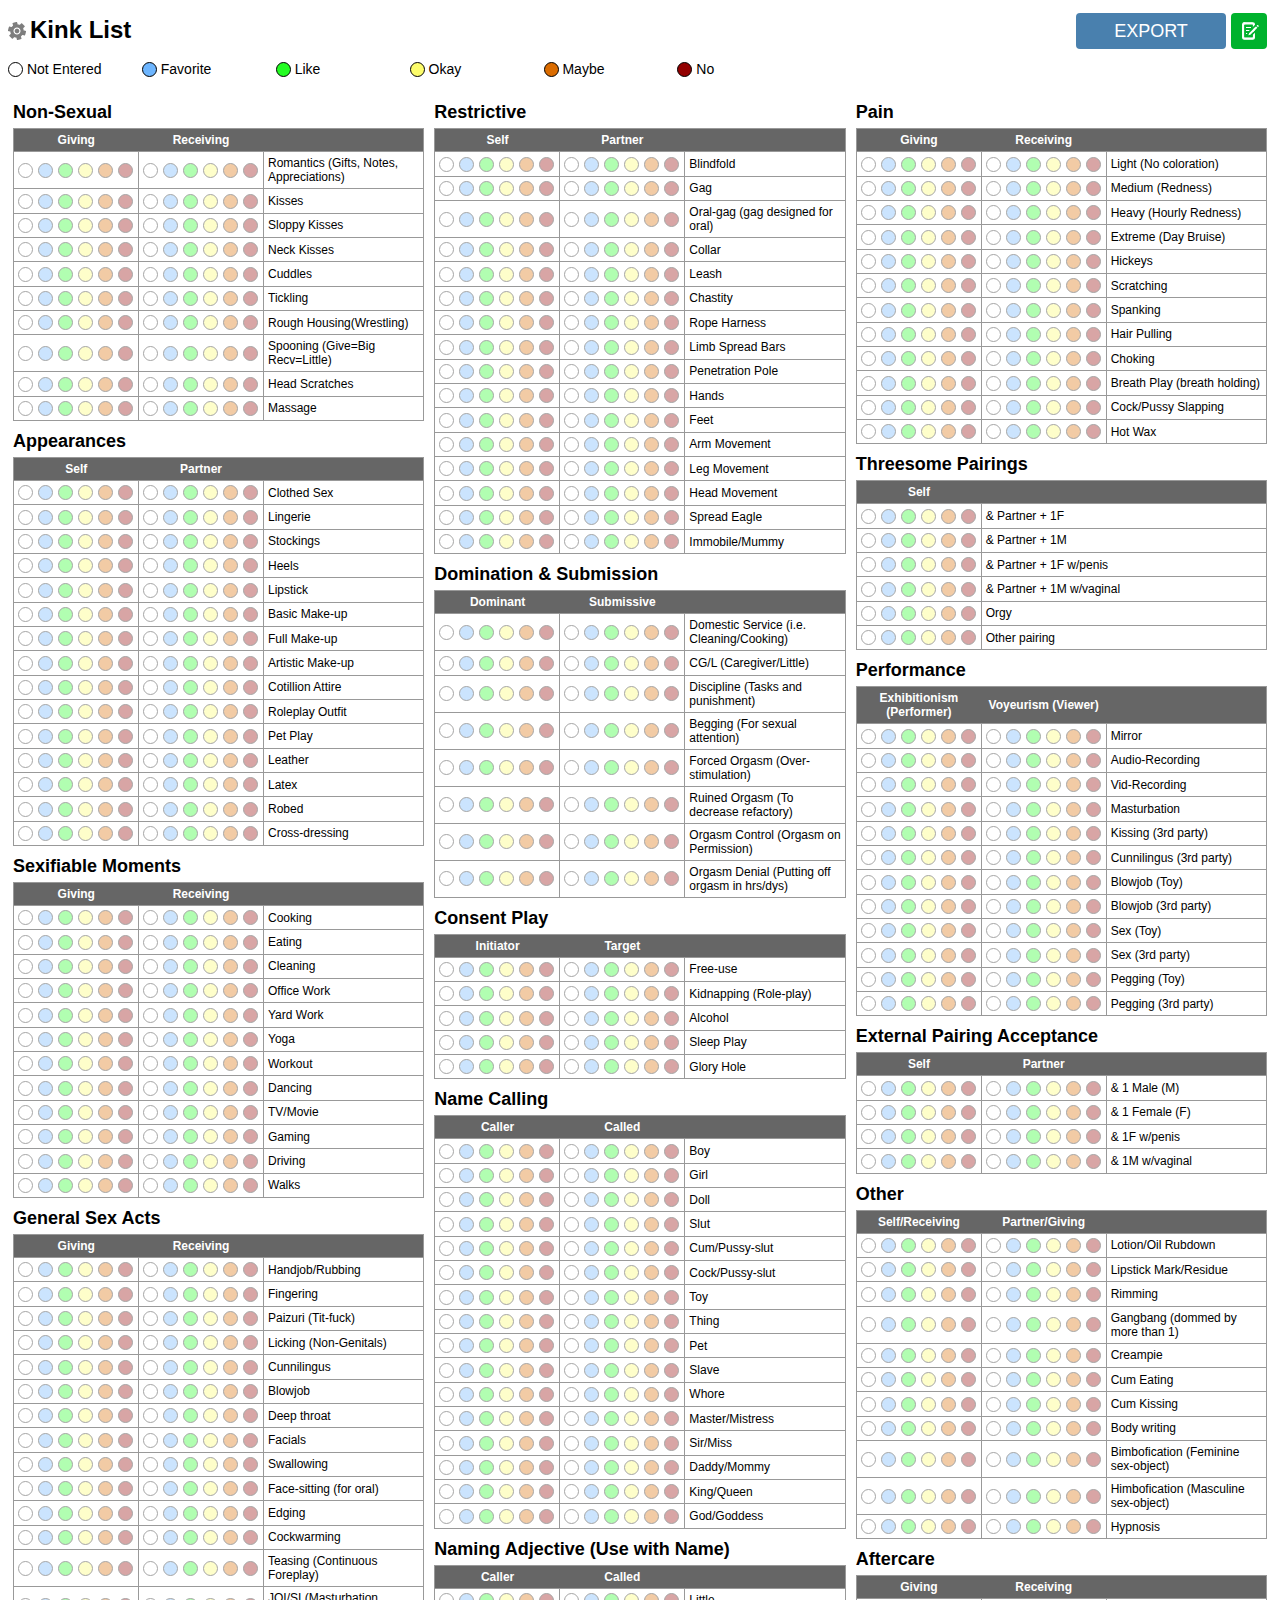
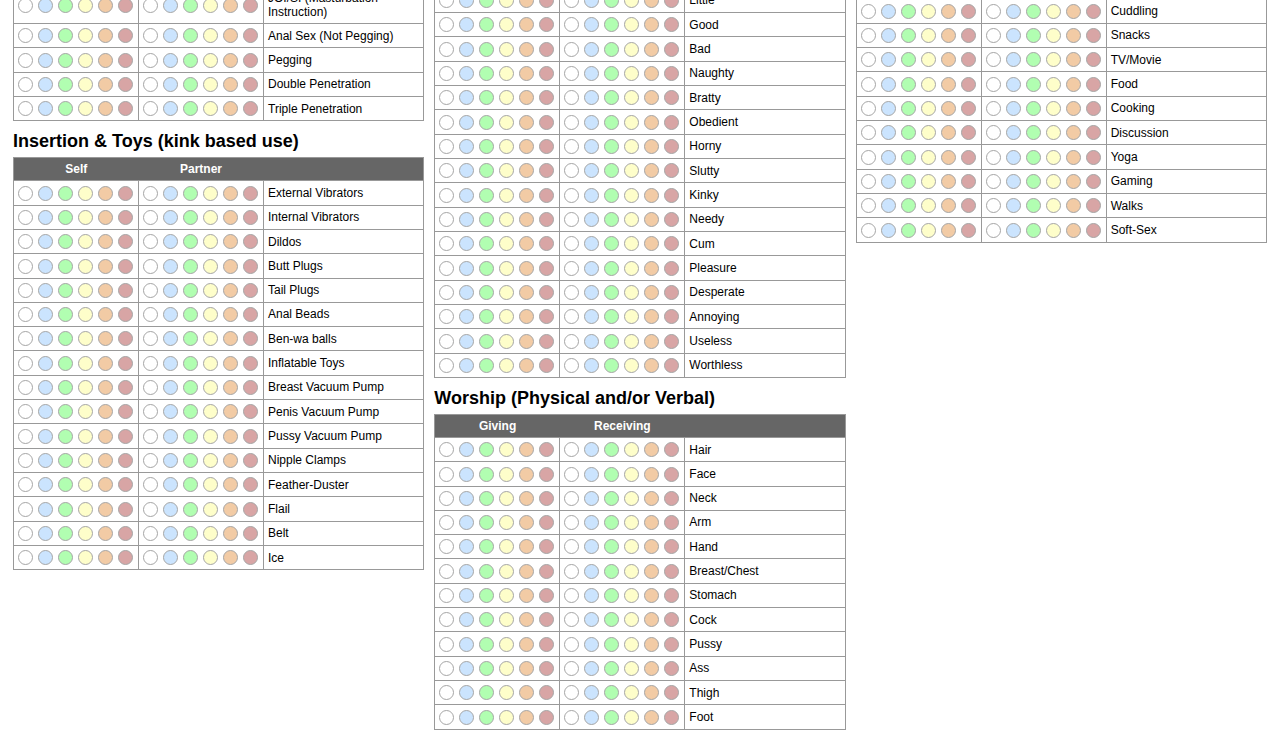
<file: archived/v1.4.8.html>
<!DOCTYPE html>
<html>

  <head>
        <title>Kink List v1.4.8</title>
        <meta charset="UTF-8">
        <meta name="viewport" content="width=device-width, initial-scale=1.0">
        <script src="//code.jquery.com/jquery-2.1.4.min.js"></script>
        <link rel="icon" type="image/x-icon" href="[data-uri]">
        <style>
            body {
                font-family: 'Verdana', 'Arial';
                font-size: 12px;
            }
            h2 {
                padding: 0;
                margin: 0;
                margin-top: 10px;
                margin-bottom: 5px;
                font-size: 18px;
            }
            table {
                border-collapse: collapse;
                margin-bottom: 10px;
                width: 100%;
            }
            th {
                border: solid #999 1px;
                border-right: none;
                margin: 0px;
                padding: 4px;
                background-color: #666;
                color: #FFF;
            }
            th.choicesCol {
                box-sizing: border-box;
                width: 125px;
            }
            th + th {
                border-left: none;
            }
            th:last-child {
                border-right: solid #999 1px;
            }
            td {
                border-left: solid #999 1px;
                border-bottom: solid #999 1px;
                border-right: solid #999 1px;
                margin: 0px;
                padding: 4px;
                padding-right: 2px;
            }
            @-moz-document url-prefix() { 
              td {
                 padding: 3.3px;
              }
            }            
            td + td {
                border-left-style: none;
            }
            .choice {
                box-sizing: border-box;
                width: 15px;
                height: 15px;
                opacity: 0.35;
                overflow: hidden;
                text-indent: 100px;
                border: solid #000 1px;
                border-radius: 50%;
                outline-style: none!important;
                vertical-align: middle;
                display: inline-block;
                cursor: pointer;
                font-size: 0;
                padding: 0;
            }
            .choices .choice {
                transition: all 0.3s ease-in-out;
            }
            .choice + .choice {
                margin-left: 5px;
            }
            .choices .choice:hover {
                opacity: 0.75;
            }
            .choice.selected, .selected > .choice {
                opacity: 1;
                border-width: 2px;
            }
            
            .legend {
                vertical-align: middle;
                font-size: 14px;
            }
            .legend div {
                display: inline-block;
            }
            .legend .choice {
                opacity: 1;
                cursor: default;
            }
            .legend-text {
                vertical-align: middle;
            }
            
            #ExportWrapper {
                width: 460px;
                height: 36px;
            }
            #URL {
                display: none;
                position: absolute;
                top: 3px;
                box-sizing: border-box;
                width: 300px;
                height: 30px;
                border-radius: 4px;
                border: solid #CCC 1px;
                font-size: 16px;
                padding: 10px;
                text-align: center;
                color: #666;
                font-weight: bold;
            }
            #Export {
                position: absolute;
                left: 310px;
                box-sizing: border-box;
                color: #FFF;
                text-transform: uppercase;
                background-color: #4980ae;
                font-size: 18px;
                width: 150px;
                height: 36px;
                border-style: none;
                border-radius: 4px;
                cursor: pointer;
                transition: all 0.3s ease-in-out;
            }
            #Export:hover {
                opacity: 0.85;
            }
            #Loading {
                display: none;
                overflow: visible;
                line-height: 26px;
                font-size: 16px;
                color: #999;
                font-weight: bold;
                position: absolute;
                top: 4px;
                left: 220px;
            }
            #Loading:before {
                content: '';
                position: absolute;
                box-sizing: border-box;
                width: 26px;
                height: 26px;
                border-radius: 50%;
                border: solid #999 2px;
                border-top-color: transparent;
                border-left-color: #CCC;
                border-right-color: #666;
                animation: spin .5s infinite linear;
                margin-left: -40px;
            }
            @media (min-width: 1700px) {
                .legend {
                    position: absolute;
                    top: 7px;
                    left: 160px;
                }
                .legend div {
                    width: 130px;
                }
                #ExportWrapper {
                    position: absolute;
                    top: -3px;
                    right: 46px;
                }
                h1 {
                    margin-bottom: 0;
                }
            }
            @media (max-width: 1700px) and (min-width: 800px) {
                .legend div {
                    width: 130px;
                    padding-bottom: 10px;
                }
                #ExportWrapper {
                    position: absolute;
                    top: -3px;
                    right: 46px;
                }
            }
            @media (max-width: 800px) and (min-width: 598px) {
                .legend div {
                    width: 180px;
                    padding-bottom: 10px;
                    padding-left: 10px;
                }
                #ExportWrapper {
                    position: relative;
                    margin-top: 10px;
                    margin-left: 5px;
                }
                #URL {
                    left: 155px;
                    width: 190px;
                    font-size: 10px;
                }
                #Export {
                    left: 0px;
                }
                #Loading {
                    left: 230px;
                }
            }
            @media (max-width: 597px) {
                body {
                    font-size: 10px;
                }
                table {
                    min-width: 345px;
                }
                .legend div {
                    width: 150px;
                    padding-bottom: 10px;
                    padding-left: 10px;
                }
                #ExportWrapper {
                    position: relative;
                    margin-top: 10px;
                    margin-left: 0px;
                    width: 345px;
                }
                #URL {
                    left: 155px;
                    width: 190px;
                    font-size: 10px;
                }
                #Export {
                    left: 0px;
                }
                #Loading {
                    left: 230px;
                }
            }
            @keyframes spin {
                0% {transform: rotate(0deg);}
                100% {transform: rotate(-360deg);}
            }
            
            #ExportWrapper :last-child:after {
                content: '';
                display: block;
                clear: both;
            }
            .kinkCategory {
                
            }
            .col {
                float: left;
                box-sizing: border-box;
                margin: 0;
                padding: 5px;
            }
            .col.col25 { width: 25%; }
            .col.col33 { width: 33.33333%; }
            .col.col50 { width: 50%; }
            .col.col100 { width: 100%; padding: 0px; }
            .widthWrapper {
                max-width: 1700px;
                margin-left: auto;
                margin-right: auto;
                position: relative;
            }
            #Edit {
                width: 18px;
                height: 18px;
                background-color: transparent;
                background-image: url('[data-uri]');
                background-repeat: no-repeat;
                float: left;
                border-style: none;
                outline-style: none!important;
                margin-top: 6px;
                margin-right: 4px;
                opacity: 0.5;
                cursor: pointer;
            }
            #Edit:hover {
                opacity: 1;
            }
            
            .overlay {
                position: fixed;
                top: 0;
                left: 0;
                right: 0;
                bottom: 0;
                background-color: rgba(0, 0, 0, 0.8);
                display: none;
            }
            #EditOverlay #Kinks {
                box-sizing: border-box;
                position: absolute;
                top: 10px;
                bottom: 50px;
                width: 330px;
                left: 50%;
                margin-left: -165px;
                resize: none;
                padding: 10px;
                border-radius: 5px;
                font-family: monospace, 'Courier new', Courier;
            }
            #EditOverlay #KinksOK {
                box-sizing: border-box;
                position: absolute;
                bottom: 10px;
                width: 330px;
                height: 30px;
                left: 50%;
                margin-left: -165px;
                color: #FFF;
                text-transform: uppercase;
                background-color: #4980ae;
                font-size: 18px;
                border-style: none;
                border-radius: 5px;
                cursor: pointer;
            }
            
            #InputOverlay {
                text-align: center;
                white-space: nowrap;
            }
            #InputOverlay:before {
                content: '';
                display: inline-block;
                height: 100%;
                vertical-align: middle;
                margin-right: -0.25em;
            }
            #InputOverlay .widthWrapper {
                display: inline-block;
                vertical-align: middle;
                width: 400px;
                text-align: left;
                max-width: 100%;
            }
            #InputOverlay .widthWrapper #InputCurrent, #InputOverlay .widthWrapper .kink-simple {
                display: block;
                box-sizing: border-box;
                padding: 10px;
                background-color: #EEE;
            }
            #InputOverlay .widthWrapper .kink-simple {
                position: relative;
                height: 40px;
                line-height: 20px;
                cursor: pointer;
            }
            #InputOverlay .widthWrapper .kink-simple .choice {
                margin-right: 5px;
            }
            #InputOverlay .widthWrapper .kink-simple .txt-category {
                position: absolute;
                right: 5px;
                top: 5px;
                text-transform: uppercase;
                font-size: 90%;
                font-weight: bold;
                opacity: 0.6;
                line-height: 1em;
            }
            #InputOverlay .widthWrapper .kink-simple .txt-field, #InputOverlay .widthWrapper .kink-simple .txt-kink {
                vertical-align: middle;
            }
            #InputOverlay .widthWrapper .kink-simple .txt-field:empty {
                display: none;
            }
            #InputOverlay .widthWrapper .kink-simple .txt-field:before {
                content: '(';
            }
            #InputOverlay .widthWrapper .kink-simple .txt-field:after {
                content: ') ';
            }
            
            #InputOverlay .widthWrapper #InputPrevious .kink-simple:first-child,
            #InputOverlay .widthWrapper #InputNext .kink-simple:nth-child(3) {
                background-color: #BBB;
                font-size: 10px;
                margin-left: 12px;
                margin-right: 12px;
                height: 33px;
            }
            #InputOverlay .widthWrapper #InputPrevious .kink-simple:nth-child(2),
            #InputOverlay .widthWrapper #InputNext .kink-simple:nth-child(2) {
                background-color: #CCC;
                font-size: 11px;
                margin-left: 6px;
                margin-right: 6px;
                height: 37px;
            }
            #InputOverlay .widthWrapper #InputPrevious .kink-simple:nth-child(3),
            #InputOverlay .widthWrapper #InputNext .kink-simple:first-child {
                background-color: #DDD;
                margin-left: 3px;
                margin-right: 3px;
            }
            #InputOverlay .widthWrapper #InputPrevious .kink-simple:first-child {
                padding-bottom: 4px;
                padding-top: 7px;
            }
            #InputOverlay .widthWrapper #InputNext .kink-simple:nth-child(3) {
                padding-top: 4px;
            }
            #InputOverlay .widthWrapper #InputPrevious .kink-simple:nth-child(2) {
                padding-bottom: 7px;
                padding-top: 9px;
            }
            #InputOverlay .widthWrapper #InputNext .kink-simple:nth-child(2) {
                padding-top: 7px;
            }
            
            #InputPrevious .kink-simple {
                border-top-left-radius: 2px;
                border-top-right-radius: 2px;
            }
            #InputNext .kink-simple {
                border-bottom-left-radius: 2px;
                border-bottom-right-radius: 2px;
            }
            
            #InputOverlay .widthWrapper #InputCurrent {
                position: relative;
            }
            #InputOverlay .widthWrapper #InputCurrent .closePopup {
                position: absolute;
                top: 0;
                right: 5px;
                border-style: none;
                background-color: transparent;
                font-size: 30px;
                cursor: pointer;
                outline-style: none!important;
                opacity: 0.65;
            }
            #InputOverlay .widthWrapper #InputCurrent .closePopup:hover {
                opacity: 1;
            }
            #InputOverlay .widthWrapper #InputCurrent h2 {
                text-transform: uppercase;
                opacity: 0.6;
                margin: 0;
            }
            #InputOverlay .widthWrapper #InputCurrent h3 {
                margin-top: 3px;
                margin-bottom: 0;
                font-size: 14px;
            }
            #InputOverlay .widthWrapper #InputCurrent #InputValues .big-choice {
                padding: 10px;
                background-color: rgba(255,255,255,0.75);
                border-radius: 4px;
                margin-top: 5px;
                cursor: pointer;
            }
            #InputOverlay .widthWrapper #InputCurrent #InputValues .big-choice.selected {
                font-weight: bold;
            }
            #InputOverlay .widthWrapper #InputCurrent #InputValues .big-choice.selected .choice {
                opacity: 1;
            }
            #InputOverlay .widthWrapper #InputCurrent #InputValues .big-choice:hover {
                padding: 8px;
                border: solid #999 2px;
                background-color: rgba(255,255,255,1);
            }
            #InputOverlay .widthWrapper #InputCurrent #InputValues .big-choice .btn-num-text {
                float: right;
                display: inline-block;
                border: solid #CCC 1px;
                text-align: center;
                width: 16px;
                border-radius: 3px;
            }
            #StartBtn {
                position: absolute;
                top: -3px;
                right: 5px;
                box-sizing: border-box;
                width: 36px;
                height: 36px;
                background-image: url('[data-uri]');
                border-style: none;
                border-radius: 4px;
                cursor: pointer;
            }
            #StartBtn:hover {
                opacity: 0.8;
            }
            @media (max-height: 500px) {
                #InputPrevious, #InputNext {
                    display: none;
                }
            }
        </style>
    </head>
    <body>
        <div class="widthWrapper">
            <button id="Edit"></button>
            <h1>Kink List</h1>
            <div class="legend">
                <div><span data-color="#FFFFFF" class="choice notEntered"></span> <span class="legend-text">Not Entered</span></div>
                <div><span data-color="#6DB5FE" class="choice favorite"></span> <span class="legend-text">Favorite</span></div>
                <div><span data-color="#23FD22" class="choice like"></span> <span class="legend-text">Like</span></div>
                <div><span data-color="#FDFD6B" class="choice okay"></span> <span class="legend-text">Okay</span></div>
                <div><span data-color="#DB6C00" class="choice maybe"></span> <span class="legend-text">Maybe</span></div>
                <div><span data-color="#920000" class="choice no"></span> <span class="legend-text">No</span></div>
            </div>
            <div id="ExportWrapper">
                <input type="text" id="URL">
                <button id="Export">Export</button>
                <div id="Loading">Loading</div>
            </div>
            <button id="StartBtn"></button>
            <div id="InputList"></div>
        </div>
        <div id="EditOverlay" class="overlay">
            <textarea id="Kinks">
              
#Non-Sexual
(Giving, Receiving)
* Romantics (Gifts, Notes, Appreciations)
* Kisses
* Sloppy Kisses
* Neck Kisses
* Cuddles
* Tickling
* Rough Housing(Wrestling)
* Spooning (Give=Big Recv=Little)
* Head Scratches
* Massage

#Appearances
(Self, Partner)
* Clothed Sex
* Lingerie
* Stockings
* Heels
* Lipstick
* Basic Make-up
* Full Make-up
* Artistic Make-up
* Cotillion Attire
* Roleplay Outfit
* Pet Play
* Leather
* Latex
* Robed
* Cross-dressing

#Sexifiable Moments
(Giving, Receiving)
* Cooking
* Eating
* Cleaning
* Office Work
* Yard Work
* Yoga
* Workout
* Dancing
* TV/Movie
* Gaming
* Driving
* Walks

#General Sex Acts
(Giving, Receiving)
* Handjob/Rubbing
* Fingering
* Paizuri (Tit-fuck)
* Licking (Non-Genitals)
* Cunnilingus
* Blowjob
* Deep throat
* Facials
* Swallowing
* Face-sitting (for oral)
* Edging
* Cockwarming
* Teasing (Continuous Foreplay)
* JOI/SI (Masturbation Instruction)
* Anal Sex (Not Pegging)
* Pegging
* Double Penetration
* Triple Penetration

#Insertion & Toys (kink based use)
(Self, Partner)
* External Vibrators
* Internal Vibrators
* Dildos
* Butt Plugs
* Tail Plugs
* Anal Beads
* Ben-wa balls
* Inflatable Toys
* Breast Vacuum Pump
* Penis Vacuum Pump
* Pussy Vacuum Pump
* Nipple Clamps
* Feather-Duster
* Flail
* Belt
* Ice

#Restrictive
(Self, Partner)
* Blindfold
* Gag
* Oral-gag (gag designed for oral)
* Collar
* Leash
* Chastity
* Rope Harness
* Limb Spread Bars
* Penetration Pole
* Hands
* Feet
* Arm Movement
* Leg Movement
* Head Movement
* Spread Eagle
* Immobile/Mummy

#Domination & Submission
(Dominant, Submissive)
* Domestic Service (i.e. Cleaning/Cooking)
* CG/L (Caregiver/Little)
* Discipline (Tasks and punishment)
* Begging (For sexual attention)
* Forced Orgasm (Over-stimulation)
* Ruined Orgasm (To decrease refactory)
* Orgasm Control (Orgasm on Permission)
* Orgasm Denial (Putting off orgasm in hrs/dys)

#Consent Play
(Initiator, Target)
* Free-use
* Kidnapping (Role-play)
* Alcohol
* Sleep Play
* Glory Hole

#Name Calling
(Caller, Called)
* Boy
* Girl
* Doll
* Slut
* Cum/Pussy-slut
* Cock/Pussy-slut
* Toy
* Thing
* Pet
* Slave
* Whore
* Master/Mistress
* Sir/Miss
* Daddy/Mommy
* King/Queen
* God/Goddess

#Naming Adjective (Use with Name)
(Caller, Called)
* Little
* Good
* Bad
* Naughty
* Bratty
* Obedient
* Horny
* Slutty
* Kinky
* Needy
* Cum
* Pleasure
* Desperate
* Annoying
* Useless
* Worthless

#Worship (Physical and/or Verbal)
(Giving, Receiving)
* Hair
* Face
* Neck
* Arm
* Hand
* Breast/Chest
* Stomach
* Cock
* Pussy
* Ass
* Thigh
* Foot

#Pain
(Giving, Receiving)
* Light (No coloration)
* Medium (Redness)
* Heavy (Hourly Redness)
* Extreme (Day Bruise)
* Hickeys
* Scratching
* Spanking
* Hair Pulling
* Choking
* Breath Play (breath holding)
* Cock/Pussy Slapping
* Hot Wax

#Threesome Pairings
(Self)
* & Partner + 1F
* & Partner + 1M
* & Partner + 1F w/penis
* & Partner + 1M w/vaginal
* Orgy
* Other pairing

#Performance
(Exhibitionism (Performer), Voyeurism (Viewer))
* Mirror
* Audio-Recording
* Vid-Recording
* Masturbation
* Kissing (3rd party)
* Cunnilingus (3rd party)
* Blowjob (Toy)
* Blowjob (3rd party)
* Sex (Toy)
* Sex (3rd party)
* Pegging (Toy)
* Pegging (3rd party)

#External Pairing Acceptance
(Self, Partner)
* & 1 Male (M)
* & 1 Female (F)
* & 1F w/penis
* & 1M w/vaginal

#Other
(Self/Receiving, Partner/Giving)
* Lotion/Oil Rubdown
* Lipstick Mark/Residue
* Rimming
* Gangbang (dommed by more than 1)
* Creampie
* Cum Eating
* Cum Kissing
* Body writing
* Bimbofication (Feminine sex-object)
* Himbofication (Masculine sex-object)
* Hypnosis

#Aftercare
(Giving, Receiving)
* Cuddling
* Snacks
* TV/Movie
* Food
* Cooking
* Discussion
* Yoga
* Gaming
* Walks
* Soft-Sex        
      
            </textarea>
            <button id="KinksOK">Accept</button>
        </div>
        <div id="InputOverlay" class="overlay">
            <div class="widthWrapper">
                <div id="InputPrevious"></div>
                <div id="InputCurrent">
                    <h2 id="InputCategory"></h2>
                    <h3 id="InputField"></h3>
                    <button class="closePopup">&times;</button>
                    <div id="InputValues"></div>
                </div>
                <div id="InputNext"></div>
            </div>
        </div>
        <script>
            
            var log = function(val, base) {
                return Math.log(val) / Math.log(base);
            };
            var strToClass = function(str){
                var className = "";
                str = str.toLowerCase();
                var validChars = 'abcdefghijklmnopqrstuvwxyz';
                var newWord = false;
                for(var i = 0; i < str.length; i++) {
                    var chr = str[i];
                    if(validChars.indexOf(chr) >= 0) {
                        if(newWord) chr = chr.toUpperCase();
                        className += chr;
                        newWord = false;
                    }
                    else {
                        newWord = true;
                    }
                }
                return className;
            };
            var addCssRule = function(selector, rules){
                var sheet = document.styleSheets[0];
                if("insertRule" in sheet) {
                    sheet.insertRule(selector + "{" + rules + "}", 0);
                }
                else if("addRule" in sheet) {
                    sheet.addRule(selector, rules, 0);
                }
            };
            
            var kinks = {};
            var inputKinks = {}
            var colors = {}
            var level = {};
            
            $(function(){
                
                var imgurClientId = '9db53e5936cd02f';
                
                inputKinks = {
                    $columns: [],
                    createCategory: function(name, fields){
                        var $category = $('<div class="kinkCategory">')
                                .addClass('cat-' + strToClass(name))
                                .data('category', name)
                                .append($('<h2>')
                                .text(name));
                        
                        var $table = $('<table class="kinkGroup">').data('fields', fields);
                        var $thead = $('<thead>').appendTo($table);
                        for(var i = 0; i < fields.length; i++) {
                            $('<th>').addClass('choicesCol').text(fields[i]).appendTo($thead);
                        }
                        $('<th>').appendTo($thead);
                        $('<tbody>').appendTo($table);
                        $category.append($table);
                        
                        return $category;
                    },
                    createChoice: function(){
                        var $container = $('<div>').addClass('choices');
                        var levels = Object.keys(level);
                        for(var i = 0; i < levels.length; i++) {
                            $('<button>')
                                    .addClass('choice')
                                    .addClass(level[levels[i]])
                                    .data('level', levels[i])
                                    .data('levelInt', i)
                                    .attr('title', levels[i])
                                    .appendTo($container)
                                    .on('click', function(){
                                        $container.find('button').removeClass('selected');
                                        $(this).addClass('selected');
                                    });
                        }
                        return $container;
                    },
                    createKink: function(fields, name){
                        var $row = $('<tr>').data('kink', name).addClass('kinkRow');
                        for(var i = 0; i < fields.length; i++) {
                            var $choices = inputKinks.createChoice();
                            $choices.data('field', fields[i]);
                            $choices.addClass('choice-' + strToClass(fields[i]));
                            $('<td>').append($choices).appendTo($row);
                        }
                        $('<td>').text(name).appendTo($row);
                        $row.addClass('kink-' + strToClass(name));
                        return $row;
                    },
                    createColumns: function(){
                        var colClasses = ['100', '50', '33', '25'];
                        
                        var numCols = Math.floor((document.body.scrollWidth - 20) / 400);
                        if(!numCols) numCols = 1;
                        if(numCols > 4) numCols = 4;
                        var colClass = 'col' + colClasses[numCols - 1];
                        
                        inputKinks.$columns = [];
                        for(var i = 0; i < numCols; i++){
                            inputKinks.$columns.push($('<div>').addClass('col ' + colClass).appendTo($('#InputList')));
                        }
                    },
                    placeCategories: function($categories){
                        var $body = $('body');
                        var totalHeight = 0;
                        for(var i = 0; i < $categories.length; i++) {
                            var $clone = $categories[i].clone().appendTo($body);
                            var height = $clone.height();;
                            totalHeight += height;
                            $clone.remove();
                        }
                        
                        var colHeight = totalHeight / (inputKinks.$columns.length);
                        var colIndex = 0;
                        for(var i = 0; i < $categories.length; i++) {
                            var curHeight = inputKinks.$columns[colIndex].height();
                            var catHeight = $categories[i].height();
                            if(curHeight + (catHeight / 2) > colHeight) colIndex++;
                            while(colIndex >= inputKinks.$columns.length) {
                                colIndex--;
                            }
                            inputKinks.$columns[colIndex].append($categories[i]);
                        }
                    },
                    fillInputList: function(){
                        $('#InputList').empty();
                        inputKinks.createColumns();
                        
                        var $categories = [];
                        var kinkCats = Object.keys(kinks);
                        for(var i = 0; i < kinkCats.length; i++) {
                            var catName = kinkCats[i];
                            var category = kinks[catName];
                            var fields = category.fields;
                            var kinkArr = category.kinks;
                            
                            var $category = inputKinks.createCategory(catName, fields);
                            var $tbody = $category.find('tbody');
                            for(var k = 0; k < kinkArr.length; k++) {
                                $tbody.append(inputKinks.createKink(fields, kinkArr[k]));
                            }
                            
                            $categories.push($category);
                        }
                        inputKinks.placeCategories($categories);
                        
                        // Make things update hash
                        $('#InputList').find('button.choice').on('click', function(){
                            location.hash = inputKinks.updateHash();
                        });
                    },
                    init: function(){
                        // Set up DOM
                        inputKinks.fillInputList();
                        
                        // Read hash
                        inputKinks.parseHash();
                        
                        // Make export button work
                        $('#Export').on('click', inputKinks.export);
                        $('#URL').on('click', function(){ this.select(); });
                        
                        // On resize, redo columns
                        (function(){
                            
                            var lastResize = 0;
                            $(window).on('resize', function(){
                                var curTime = (new Date()).getTime();
                                lastResize = curTime;
                                setTimeout(function(){
                                    if(lastResize === curTime) {
                                        inputKinks.fillInputList();
                                        inputKinks.parseHash();
                                    }
                                }, 500);
                            });
                            
                        })();
                    },
                    hashChars: "abcdefghijklmnopqrstuvwxyzABCDEFGHIJKLMNOPQRSTUVWXYZ0123456789-_.=+*^!@",
                    maxPow: function(base, maxVal) {
                        var maxPow = 1;
                        for(var pow = 1; Math.pow(base, pow) <= maxVal; pow++){
                            maxPow = pow;
                        }
                        return maxPow;
                    },
                    prefix: function(input, len, char){
                        while(input.length < len) {
                            input = char + input;
                        }
                        return input;
                    },
                    drawLegend: function(context){
                        context.font = "bold 13px Arial";
                        context.fillStyle = '#000000';
                        
                        var levels = Object.keys(colors);
                        var x = context.canvas.width - 15 - (120 * levels.length);
                        for(var i = 0; i < levels.length; i++) {
                            context.beginPath();
                            context.arc(x + (120 * i), 17, 8, 0, 2 * Math.PI, false);
                            context.fillStyle = colors[levels[i]];
                            context.fill();
                            context.strokeStyle = 'rgba(0, 0, 0, 0.5)'
                            context.lineWidth = 1;
                            context.stroke();
                            
                            context.fillStyle = '#000000';
                            context.fillText(levels[i], x + 15 + (i * 120), 22);
                        }
                    },
                    setupCanvas: function(width, height, username){
                        $('canvas').remove();
                        var canvas = document.createElement('canvas');
                        canvas.width = width;
                        canvas.height = height;
                        
                        var $canvas = $(canvas);
                        $canvas.css({
                            width: width,
                            height: height
                        });
                        // $canvas.insertBefore($('#InputList'));
                        
                        var context = canvas.getContext('2d');
                        context.fillStyle = '#FFFFFF';
                        context.fillRect(0, 0, canvas.width, canvas.height);
                        
                        context.font = "bold 24px Arial";
                        context.fillStyle = '#000000';
                        context.fillText('Kink List v1.4.8' + username, 5, 25);
                        
                        inputKinks.drawLegend(context);
                        return { context: context, canvas: canvas };
                    },
                    drawCallHandlers: {
                        simpleTitle: function(context, drawCall){
                            context.fillStyle = '#000000';
                            context.font = "bold 18px Arial";
                            context.fillText(drawCall.data, drawCall.x, drawCall.y + 5);
                        },
                        titleSubtitle: function(context, drawCall){
                            context.fillStyle = '#000000';
                            context.font = "bold 18px Arial";
                            context.fillText(drawCall.data.category, drawCall.x, drawCall.y + 5);
                            
                            var fieldsStr = drawCall.data.fields.join(', ');
                            context.font = "italic 12px Arial";
                            context.fillText(fieldsStr, drawCall.x, drawCall.y + 20);
                        },
                        kinkRow: function(context, drawCall){
                            context.fillStyle = '#000000';
                            context.font = "12px Arial";
                            
                            var x = drawCall.x + 5 + (drawCall.data.choices.length * 20);
                            var y = drawCall.y - 6;
                            context.fillText(drawCall.data.text, x, y);
                            
                            // Circles
                            for(var i = 0; i < drawCall.data.choices.length; i++){
                                var choice = drawCall.data.choices[i];
                                var color = colors[choice];
                                
                                var x = 10 + drawCall.x + (i * 20);
                                var y = drawCall.y - 10;
                                
                                context.beginPath();
                                context.arc(x, y, 8, 0, 2 * Math.PI, false);
                                context.fillStyle = color;
                                context.fill();
                                context.strokeStyle = 'rgba(0, 0, 0, 0.5)'
                                context.lineWidth = 1;
                                context.stroke();
                            }
                            
                        }
                    },
                    export: function(){
                        var username = prompt("Please enter your name");
                        if(typeof username !== 'string') return;
                        else if (username.length ) username = '(' + username + ')';
                        
                        $('#Loading').fadeIn();
                        $('#URL').fadeOut();
                        
                        // Constants
                        var numCols = 6;
                        var columnWidth = 250;
                        var simpleTitleHeight = 35;
                        var titleSubtitleHeight = 50;
                        var rowHeight = 25;
                        var offsets = {
                            left: 10,
                            right: 10,
                            top: 50,
                            bottom: 10
                        };
                        
                        // Find out how many we have of everything
                        var numCats = $('.kinkCategory').length;
                        var dualCats = $('.kinkCategory th + th + th').length;
                        var simpleCats = numCats - dualCats;
                        var numKinks = $('.kinkRow').length;
                        
                        // Determine the height required for all categories and kinks
                        var totalHeight = (
                                (numKinks * rowHeight) +
                                (dualCats * titleSubtitleHeight) +
                                (simpleCats * simpleTitleHeight)
                        );
                        
                        // Initialize columns and drawStacks
                        var columns = [];
                        for(var i = 0; i < numCols; i++){
                            columns.push({ height: 0, drawStack: []});
                        }
                        
                        // Create drawcalls and place them in the drawStack
                        // for the appropriate column
                        var avgColHeight = totalHeight / numCols;
                        var columnIndex = 0;
                        $('.kinkCategory').each(function(){
                            var $cat = $(this);
                            var catName = $cat.data('category');
                            var category = kinks[catName];
                            var fields = category.fields;
                            var catKinks = category.kinks;
                            
                            var catHeight = 0;
                            catHeight += (fields.length === 1) ? simpleTitleHeight : titleSubtitleHeight;
                            catHeight += (catKinks.length * rowHeight);
                            
                            // Determine which column to place this category in
                            if((columns[columnIndex].height + (catHeight / 2)) > avgColHeight) columnIndex++;
                            while(columnIndex >= numCols) columnIndex--;
                            var column = columns[columnIndex];
                            
                            // Drawcall for title
                            var drawCall = { y: column.height };
                            column.drawStack.push(drawCall);
                            if(fields.length < 2) {
                                column.height += simpleTitleHeight;
                                drawCall.type =  'simpleTitle';
                                drawCall.data = catName;
                            }
                            else {
                                column.height += titleSubtitleHeight;
                                drawCall.type =  'titleSubtitle';
                                drawCall.data = {
                                    category: catName,
                                    fields: fields
                                };
                            }
                            
                            // Drawcalls for kinks
                            $cat.find('.kinkRow').each(function(){
                                var $kinkRow = $(this);
                                var drawCall = { y: column.height, type: 'kinkRow', data: {
                                        choices: [],
                                        text: $kinkRow.data('kink')
                                }};
                                column.drawStack.push(drawCall);
                                column.height += rowHeight;
                                
                                // Add choices
                                $kinkRow.find('.choices').each(function(){
                                    var $selection = $(this).find('.choice.selected');
                                    var selection = ($selection.length > 0)
                                            ? $selection.data('level')
                                            : Object.keys(level)[0];
                                    
                                    drawCall.data.choices.push(selection);
                                });
                            });
                        });
                        
                        var tallestColumnHeight = 0;
                        for(var i = 0; i < columns.length; i++){
                            if(tallestColumnHeight < columns[i].height) {
                                tallestColumnHeight = columns[i].height;
                            }
                        }
                        
                        var canvasWidth = offsets.left + offsets.right + (columnWidth * numCols);
                        var canvasHeight = offsets.top + offsets.bottom + tallestColumnHeight;
                        var setup = inputKinks.setupCanvas(canvasWidth, canvasHeight, username);
                        var context = setup.context;
                        var canvas = setup.canvas;
                        
                        for(var i = 0; i < columns.length; i++) {
                            var column = columns[i];
                            var drawStack = column.drawStack;
                            
                            var drawX = offsets.left + (columnWidth * i);
                            for(var j = 0; j < drawStack.length; j++){
                                var drawCall = drawStack[j];
                                drawCall.x = drawX;
                                drawCall.y += offsets.top;
                                inputKinks.drawCallHandlers[drawCall.type](context, drawCall);
                            }
                        }
                        
                        //return $(canvas).insertBefore($('#InputList'));
                        
                        // Send canvas to imgur
                        $.ajax({
                            url: 'https://api.imgur.com/3/image',
                            type: 'POST',
                            headers: {
                                // Your application gets an imgurClientId from Imgur
                                Authorization: 'Client-ID ' + imgurClientId,
                                Accept: 'application/json'
                            },
                            data: {
                                // convert the image data to base64
                                image:  canvas.toDataURL().split(',')[1],
                                type: 'base64'
                            },
                            success: function(result) {
                                $('#Loading').hide();
                                var url = 'https://i.imgur.com/' + result.data.id + '.png';
                                $('#URL').val(url).fadeIn();
                            },
                            fail: function(){
                                $('#Loading').hide();
                                alert('Failed to upload to imgur, could not connect');
                            }
                        });
                    },
                    encode: function(base, input){
                        var hashBase = inputKinks.hashChars.length;
                        var outputPow = inputKinks.maxPow(hashBase, Number.MAX_SAFE_INTEGER);
                        var inputPow = inputKinks.maxPow(base, Math.pow(hashBase, outputPow));
                        
                        var output = "";
                        var numChunks = Math.ceil(input.length / inputPow);
                        var inputIndex = 0;
                        for(var chunkId = 0; chunkId < numChunks; chunkId++) {
                            var inputIntValue = 0;
                            for(var pow = 0; pow < inputPow; pow++) {
                                var inputVal = input[inputIndex++];
                                if(typeof inputVal === "undefined") break;
                                var val = inputVal * Math.pow(base, pow);
                                inputIntValue += val;
                            }
                            
                            var outputCharValue = "";
                            while(inputIntValue > 0) {
                                var maxPow = Math.floor(log(inputIntValue, hashBase));
                                var powVal = Math.pow(hashBase, maxPow);
                                var charInt = Math.floor(inputIntValue / powVal);
                                var subtract = charInt * powVal;
                                var char = inputKinks.hashChars[charInt];
                                outputCharValue += char;
                                inputIntValue -= subtract;
                            }
                            var chunk = inputKinks.prefix(outputCharValue, outputPow, inputKinks.hashChars[0]);
                            output += chunk;
                        }
                        return output;
                    },
                    decode: function(base, output){
                        var hashBase = inputKinks.hashChars.length;
                        var outputPow = inputKinks.maxPow(hashBase, Number.MAX_SAFE_INTEGER);
                        
                        var values = [];
                        var numChunks = Math.max(output.length / outputPow)
                        for(var i = 0; i < numChunks; i++){
                            var chunk = output.substring(i * outputPow, (i + 1) * outputPow);
                            var chunkValues = inputKinks.decodeChunk(base, chunk);
                            for(var j = 0; j < chunkValues.length; j++) {
                                values.push(chunkValues[j]);
                            }
                        }
                        return values;
                    },
                    decodeChunk: function(base, chunk){
                        var hashBase = inputKinks.hashChars.length;
                        var outputPow = inputKinks.maxPow(hashBase, Number.MAX_SAFE_INTEGER);
                        var inputPow = inputKinks.maxPow(base, Math.pow(hashBase, outputPow));
                        
                        var chunkInt = 0;
                        for(var i = 0; i < chunk.length; i++) {
                            var char = chunk[i];
                            var charInt = inputKinks.hashChars.indexOf(char);
                            var pow = chunk.length - 1 - i;
                            var intVal = Math.pow(hashBase, pow) * charInt;
                            chunkInt += intVal;
                        }
                        var chunkIntCopy = chunkInt;
                        
                        var output = [];
                        for(var pow = inputPow - 1; pow >= 0; pow--) {
                            var posBase = Math.floor(Math.pow(base, pow));
                            var posVal = Math.floor(chunkInt / posBase);
                            var subtract = posBase * posVal;
                            output.push(posVal);
                            chunkInt -= subtract;
                        }
                        output.reverse();
                        return output;
                    },
                    updateHash: function(){
                        var hashValues = [];
                        $('#InputList .choices').each(function(){
                            var $this = $(this);
                            var lvlInt = $this.find('.selected').data('levelInt');
                            if(!lvlInt) lvlInt = 0;
                            hashValues.push(lvlInt);
                        });
                        return inputKinks.encode(Object.keys(colors).length, hashValues);
                    },
                    parseHash: function(){
                        var hash = location.hash.substring(1);
                        if(hash.length < 10) return;
                        
                        var values = inputKinks.decode(Object.keys(colors).length, hash);
                        var valueIndex = 0;
                        $('#InputList .choices').each(function(){
                            var $this = $(this);
                            var value = values[valueIndex++];
                            $this.children().eq(value).addClass('selected');
                        });
                    },
                    saveSelection: function(){
                        var selection = [];
                        $('.choice.selected').each(function(){
                            // .choice selector
                            var selector = '.' + this.className.replace(/ /g, '.');
                            // .choices selector
                            selector = '.' + $(this).closest('.choices')[0].className.replace(/ /g, '.') + ' ' + selector;
                            // .kinkRow selector
                            selector = '.' + $(this).closest('tr.kinkRow')[0].className.replace(/ /g, '.') + ' ' + selector;
                            // .kinkCategory selector
                            selector = '.' + $(this).closest('.kinkCategory')[0].className.replace(/ /g, '.') + ' ' + selector;
                            selector = selector.replace('.selected', '');
                            selection.push(selector);
                        });
                        return selection;
                    },
                    inputListToText: function(){
                        var KinksText = "";
                        var kinkCats = Object.keys(kinks);
                        for(var i = 0; i < kinkCats.length; i++){
                            var catName = kinkCats[i];
                            var catFields = kinks[catName].fields;
                            var catKinks = kinks[catName].kinks;
                            KinksText += '#' + catName + "\r\n";
                            KinksText += '(' + catFields.join(', ') + ")\r\n";
                            for(var j = 0; j < catKinks.length; j++){
                                KinksText += '* ' + catKinks[j] + "\r\n";
                            }
                            KinksText += "\r\n";
                        }
                        return KinksText;
                    },
                    restoreSavedSelection: function(selection){
                        setTimeout(function(){
                            for(var i = 0; i < selection.length; i++){
                                var selector = selection[i];
                                $(selector).addClass('selected');
                            }
                            location.hash = inputKinks.updateHash();
                        }, 300);
                    },
                    parseKinksText: function(kinksText){
                        var newKinks = {};
                        var lines = kinksText.replace(/\r/g, '').split("\n");
                        var cat = null;
                        var catName = null;
                        for(var i = 0; i < lines.length; i++){
                            var line = lines[i];
                            if(!line.length) continue;
                            if(line[0] === '#') {
                                if(catName){
                                    if(!(cat.fields instanceof Array) || cat.fields.length < 1){
                                        alert(catName + ' does not have any fields defined!');
                                        return;
                                    }
                                    if(!(cat.kinks instanceof Array) || cat.kinks.length < 1){
                                        alert(catName + ' does not have any kinks listed!');
                                        return;
                                    }
                                    newKinks[catName] = cat;
                                }
                                catName = line.substring(1).trim();
                                cat = { kinks: [] };
                            }
                            if(!catName) continue;
                            if(line[0] === '(') {
                                cat.fields = line.substring(1, line.length - 1).trim().split(',');
                                for(var j = 0; j < cat.fields.length; j++){
                                    cat.fields[j] = cat.fields[j].trim();
                                }
                            }
                            if(line[0] === '*'){
                                var kink = line.substring(1).trim();
                                cat.kinks.push(kink);
                            }
                        }
                        if(catName && !newKinks[catName]){
                            if(!(cat.fields instanceof Array) || cat.fields.length < 1){
                                alert(catName + ' does not have any fields defined!');
                                return;
                            }
                            if(!(cat.kinks instanceof Array) || cat.kinks.length < 1){
                                alert(catName + ' does not have any kinks listed!');
                                return;
                            }
                            newKinks[catName] = cat;
                        }
                        return newKinks;
                    }
                };
                $('#Edit').on('click', function(){
                    var KinksText = inputKinks.inputListToText();
                    $('#Kinks').val(KinksText.trim());
                    $('#EditOverlay').fadeIn();
                });
                $('#EditOverlay').on('click', function(){
                    $(this).fadeOut();
                });
                $('#KinksOK').on('click', function(){
                    var selection = inputKinks.saveSelection();
                    try {
                        var kinksText = $('#Kinks').val();
                        kinks = inputKinks.parseKinksText(kinksText);
                        inputKinks.fillInputList();
                    }
                    catch(e){
                        alert('An error occured trying to parse the text entered, please correct it and try again');
                        return;
                    }
                    inputKinks.restoreSavedSelection(selection);
                    $('#EditOverlay').fadeOut();
                });
                $('.overlay > *').on('click', function(e){
                    e.stopPropagation();
                });
        
                var stylesheet = document.styleSheets[0];
                $('.legend .choice').each(function(){
                    var $choice = $(this);
                    var $parent = $choice.parent();
                    var text = $parent.text().trim();
                    var color = $choice.data('color');
                    var cssClass = this.className.replace('choice ', '').trim();
                    
                    addCssRule('.choice.' + cssClass, 'background-color: ' + color + ';');
                    colors[text] = color;
                    level[text] = cssClass;
                });
        
                kinks = inputKinks.parseKinksText($('#Kinks').text().trim());
                inputKinks.init();
                
                (function(){
                    var $popup = $('#InputOverlay');
                    var $previous = $('#InputPrevious');
                    var $next = $('#InputNext');
                    // current
                    var $category = $('#InputCategory');
                    var $field = $('#InputField');
                    var $options = $('#InputValues');
                    function getChoiceValue($choices){
                        var $selected = $choices.find('.choice.selected');
                        return $selected.data('level');
                    }
                    function getChoicesElement(category, kink, field){
                        var selector = '.cat-' + strToClass(category);
                        selector += ' .kink-' + strToClass(kink);
                        selector += ' .choice-' + strToClass(field);
                        var $choices = $(selector);
                        return $choices;
                    }
                    inputKinks.getAllKinks = function(){
                        var list = [];
                        var categories = Object.keys(kinks);
                        for(var i = 0; i < categories.length; i++){
                            var category = categories[i];
                            var fields = kinks[category].fields;
                            var kinkArr = kinks[category].kinks;
                            for(var j = 0; j < fields.length; j++) {
                                var field = fields[j];
                                for(var k = 0; k < kinkArr.length; k++){
                                    var kink = kinkArr[k];
                                    var $choices = getChoicesElement(category, kink, field);
                                    var value = getChoiceValue($choices);
                                    var obj = { category: category, kink: kink, field: field, value: value, $choices: $choices, showField: (fields.length >= 2)};
                                    list.push(obj);
                                }
                            }
                        }
                        return list;
                    };
                    inputKinks.inputPopup = {
                        numPrev: 3,
                        numNext: 3,
                        allKinks: [],
                        kinkByIndex: function(i){
                            var numKinks = inputKinks.inputPopup.allKinks.length;
                            i = (numKinks + i) % numKinks;
                            return inputKinks.inputPopup.allKinks[i];
                        },
                        generatePrimary: function(kink){
                            var $container = $('<div>');
                            var btnIndex = 0;
                            $('.legend > div').each(function(){
                                var $btn = $(this).clone();
                                $btn.addClass('big-choice');
                                $btn.appendTo($container);
                                $('<span>')
                                        .addClass('btn-num-text')
                                        .text(btnIndex++)
                                        .appendTo($btn)
                                var text = $btn.text().trim().replace(/[0-9]/g, '');
                                if(kink.value === text) {
                                    $btn.addClass('selected');
                                }
                                $btn.on('click', function(){
                                    $container.find('.big-choice').removeClass('selected');
                                    $btn.addClass('selected');
                                    kink.value = text;
                                    $options.fadeOut(200, function(){
                                        $options.show();
                                        inputKinks.inputPopup.showNext();
                                    });
                                    var choiceClass = strToClass(text);
                                    kink.$choices.find('.' + choiceClass).click();
                                });
                            });
                            return $container;
                        },
                        generateSecondary: function(kink){
                            var $container = $('<div class="kink-simple">');
                            $('<span class="choice">').addClass(level[kink.value]).appendTo($container);
                            $('<span class="txt-category">').text(kink.category).appendTo($container);
                            if(kink.showField){
                                $('<span class="txt-field">').text(kink.field).appendTo($container);
                            }
                            $('<span class="txt-kink">').text(kink.kink).appendTo($container);
                            return $container;
                        },
                        showIndex: function(index){
                            $previous.html('');
                            $next.html('');
                            $options.html('');
                            $popup.data('index', index);
                            // Current
                            var currentKink = inputKinks.inputPopup.kinkByIndex(index);
                            var $currentKink = inputKinks.inputPopup.generatePrimary(currentKink);
                            $options.append($currentKink);
                            $category.text(currentKink.category);
                            $field.text((currentKink.showField ? '(' + currentKink.field + ') ' : '') + currentKink.kink);
                            $options.append($currentKink);
                            // Prev
                            for(var i = inputKinks.inputPopup.numPrev; i > 0; i--){
                                var prevKink = inputKinks.inputPopup.kinkByIndex(index - i);
                                var $prevKink = inputKinks.inputPopup.generateSecondary(prevKink);
                                $previous.append($prevKink);
                                (function(skip){
                                    $prevKink.on('click', function(){
                                        inputKinks.inputPopup.showPrev(skip);
                                    });
                                })(i);
                            }
                            // Next
                            for(var i = 1; i <= inputKinks.inputPopup.numNext; i++){
                                var nextKink = inputKinks.inputPopup.kinkByIndex(index + i);
                                var $nextKink = inputKinks.inputPopup.generateSecondary(nextKink);
                                $next.append($nextKink);
                                (function(skip){
                                    $nextKink.on('click', function(){
                                        inputKinks.inputPopup.showNext(skip);
                                    });
                                })(i);
                            }
                        },
                        showPrev: function(skip){
                            if(typeof skip !== "number") skip = 1;
                            var index = $popup.data('index') - skip;
                            var numKinks = inputKinks.inputPopup.allKinks.length;
                            index = (numKinks + index) % numKinks;
                            inputKinks.inputPopup.showIndex(index);
                        },
                        showNext: function(skip){
                            if(typeof skip !== "number") skip = 1;
                            var index = $popup.data('index') + skip;
                            var numKinks = inputKinks.inputPopup.allKinks.length;
                            index = (numKinks + index) % numKinks;
                            inputKinks.inputPopup.showIndex(index);
                        },
                        show: function(){
                            inputKinks.inputPopup.allKinks = inputKinks.getAllKinks();
                            inputKinks.inputPopup.showIndex(0);
                            $popup.fadeIn();
                        }
                    };
                    $(window).on('keydown', function(e){
                        if(e.altKey || e.shiftKey || e.ctrlKey) return;
                        if(!$popup.is(':visible')) return;
                        if(e.keyCode === 38) {
                            inputKinks.inputPopup.showPrev();
                            e.preventDefault();
                            e.stopPropagation();
                        }
                        if(e.keyCode === 40) {
                            inputKinks.inputPopup.showNext();
                            e.preventDefault();
                            e.stopPropagation();
                        }
                        var btn = -1;
                        if(e.keyCode >= 96 && e.keyCode <= 101) {
                            btn = e.keyCode - 96;
                        }
                        else if(e.keyCode >= 48 && e.keyCode <= 53) {
                            btn = e.keyCode - 48;
                        }
                        else {
                            return;
                        }
                        var $btn = $options.find('.big-choice').eq(btn);
                        $btn.click();
                    });
                    $('#StartBtn').on('click', inputKinks.inputPopup.show);
                    $('#InputCurrent .closePopup, #InputOverlay').on('click', function(){
                        $popup.fadeOut();
                    });                    
                })();
            });
        </script>
    </body>
</html>
</file>
